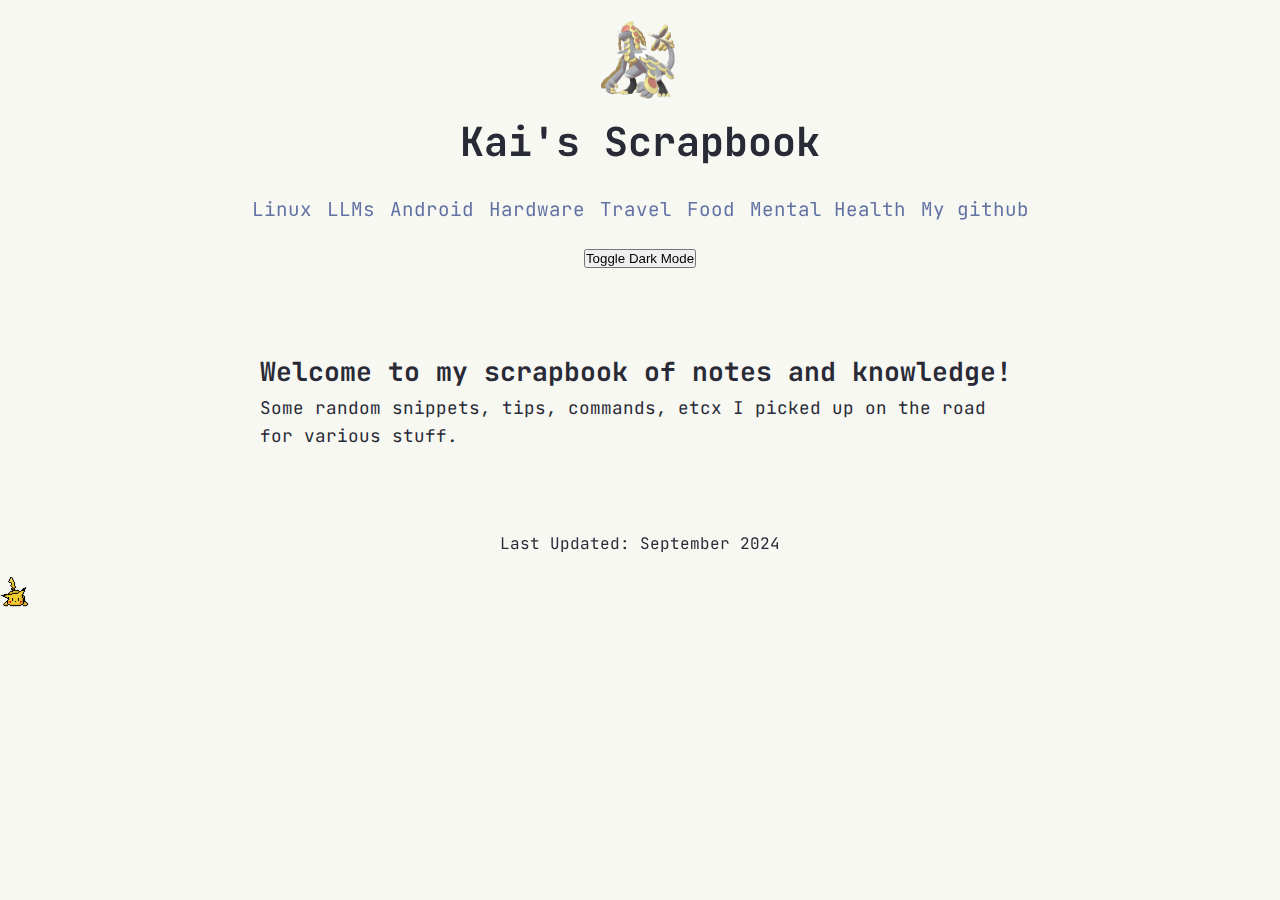
<file: index.html>
<!DOCTYPE html>
<html lang="en">
<head>
  <meta charset="UTF-8">
  <meta name="viewport" content="width=device-width, initial-scale=1.0">
  <meta name="description" content="Kai's Scrapbook of knowledge. Code snippets, tips, and lessons.">
  <title>Kai's Scrapbook</title>
  <link rel="stylesheet" href="style.css">
  <link rel="icon" href="icon.gif">
  <link rel="preconnect" href="https://fonts.googleapis.com">
  <link rel="preconnect" href="https://fonts.gstatic.com" crossorigin>
  <link href="https://fonts.googleapis.com/css2?family=JetBrains+Mono:wght@400;700&display=swap" rel="stylesheet">
  <style>
    body {
      font-family: 'JetBrains Mono', monospace;
      line-height: 1.6;
      background-color: var(--bg);
      color: var(--text);
      cursor: url('pikachu_cursor.gif'), auto;
      transition: background-color 0.3s, color 0.3s;
      overflow: hidden; /* Hide overflow to prevent scrollbars */
    }

    /* Rain effect styling */
    .rain {
      position: absolute;
      width: 100%;
      height: 100%;
      pointer-events: none;
      overflow: hidden;
      z-index: 0;
    }

    .rain div {
      position: absolute;
      background: rgba(255, 255, 255, 0.8);
      width: 2px; /* Slightly thicker for visibility */
      height: 40px; /* Shortened height */
      bottom: 100%;
      animation: rain-animation linear infinite;
      opacity: 0.5;
    }

    @keyframes rain-animation {
      0% { transform: translateY(0); }
      100% { transform: translateY(100vh); }
    }

    /* Glass effect styling */
    header {
      text-align: center;
      padding: 20px;
      background: rgba(255, 255, 255, 0.1);
      backdrop-filter: blur(10px);
      border-bottom: 1px solid rgba(255, 255, 255, 0.2);
      position: sticky;
      top: 0;
      z-index: 1000;
    }

    main {
      padding: 20px;
      max-width: 800px;
      margin: 40px auto;
      font-size: 1.1em;
      position: relative;
      z-index: 1;
    }

    footer {
      text-align: center;
      padding: 20px;
      background: rgba(255, 255, 255, 0.1);
      backdrop-filter: blur(10px);
      border-top: 1px solid rgba(255, 255, 255, 0.2);
      position: relative;
      bottom: 0;
      width: 100%;
      z-index: 1;
    }

    /* Improved dark mode text readability */
    [data-theme="dark"] {
      --bg: #282a36;
      --text: #f8f8f2;
      --link: #8be9fd;
      --link-hover: #ffb86c;
      --header-bg: rgba(68, 71, 90, 0.8);
      --footer-bg: rgba(68, 71, 90, 0.8);
      --border: #6272a4;
      --pre-bg: rgba(68, 71, 90, 0.8);
      --pre-text: #f8f8f2;
    }
  </style>
</head>
<body>
  <div class="rain" id="rain-container"></div>
  <header>
    <div class="header-content">
      <img src="icon.gif" alt="Icon" class="icon-large" id="header-icon">
      <h1>Kai's Scrapbook</h1>
      <button class="menu-toggle" id="menu-toggle">☰</button>
    </div>
    <nav id="nav-menu" class="collapsed">
      <ul>
        <li><a href="linux.html">Linux</a></li>
        <li><a href="llms.html">LLMs</a></li>
        <li><a href="android.html">Android</a></li>
        <li><a href="hardware.html">Hardware</a></li>
        <li><a href="travel.html">Travel</a></li>
        <li><a href="food.html">Food</a></li>
        <li><a href="mentalhealth.html">Mental Health</a></li>
        <li><a href="https://github.com/kaimakes">My github</a></li>
      </ul>
    </nav>
    <button id="theme-toggle">Toggle Dark Mode</button>
  </header>

  <main>
    <h2>Welcome to my scrapbook of notes and knowledge!</h2>
    <p>Some random snippets, tips, commands, etcx I picked up on the road for various stuff.</p>
  </main>

  <footer>
    <p>Last Updated: September 2024</p>
  </footer>

  <script src="theme.js"></script>
  
  <script>
    const themeToggle = document.getElementById('theme-toggle');
    const body = document.body;
    const theme = localStorage.getItem('theme') || 'light';
    
    if (theme === 'dark') {
      body.setAttribute('data-theme', 'dark');
    }
    
    themeToggle.addEventListener('click', function () {
      if (body.getAttribute('data-theme') === 'dark') {
        body.setAttribute('data-theme', 'light');
        localStorage.setItem('theme', 'light');
      } else {
        body.setAttribute('data-theme', 'dark');
        localStorage.setItem('theme', 'dark');
      }
    });
  </script>

  <script>
    const menuToggle = document.getElementById('menu-toggle');
    const navMenu = document.getElementById('nav-menu');
    const headerIcon = document.getElementById('header-icon');

    menuToggle.addEventListener('click', function () {
      navMenu.classList.toggle('collapsed');
    });

    window.addEventListener('resize', function () {
      if (window.innerWidth <= 768) {
        headerIcon.style.width = '50px';
        headerIcon.style.height = '50px';
      } else {
        headerIcon.style.width = '80px';
        headerIcon.style.height = '80px';
      }
    });
  </script>

  <script>
    const cursor = document.createElement('img');
    cursor.src = 'pikachu_cursor.gif';
    cursor.style.position = 'absolute';
    cursor.style.width = '32px';
    cursor.style.height = '32px';
    cursor.style.pointerEvents = 'none';
    document.body.appendChild(cursor);

    document.addEventListener('mousemove', (event) => {
      cursor.style.left = event.pageX + 'px';
      cursor.style.top = event.pageY + 'px';
    });
  </script>

  <script>
    // Create rain effect
    const rainContainer = document.getElementById('rain-container');
    const rainDrops = 100; // Number of raindrops

    for (let i = 0; i < rainDrops; i++) {
      const drop = document.createElement('div');
      drop.style.left = Math.random() * 100 + 'vw';
      drop.style.animationDuration = (Math.random() * 1 + 0.5) + 's'; // Randomize fall speed
      drop.style.animationDelay = (Math.random() * 5) + 's'; // Randomize start delay
      rainContainer.appendChild(drop);
    }

    // Parallax effect for rain
    document.addEventListener('mousemove', (event) => {
      const xPos = (event.clientX / window.innerWidth) * 10 - 5; // Adjust parallax effect
      const rainDrops = document.querySelectorAll('.rain div');

      rainDrops.forEach((drop) => {
        drop.style.transform = `translateX(${xPos}px)`;
      });
    });
  </script>
</body>
</html>
</file>
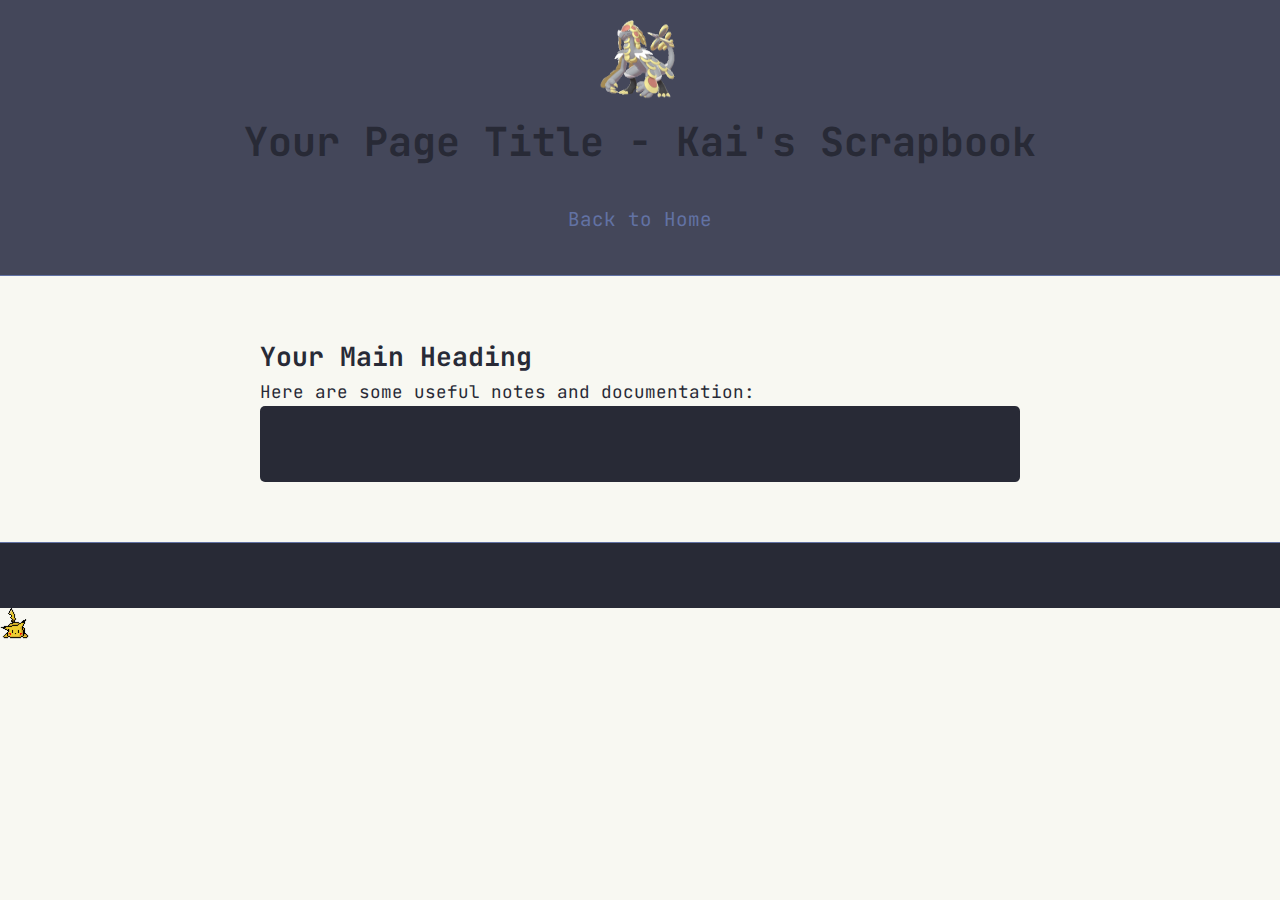
<file: android.html>
<!DOCTYPE html>
<html lang="en">

<head>
  <meta charset="UTF-8">
  <meta name="viewport" content="width=device-width, initial-scale=1.0">
  <meta name="description" content="Your Description Here - Kai's Scrapbook">
  <title>Your Page Title - Kai's Scrapbook</title>
  <link rel="stylesheet" href="style.css">
  <link rel="icon" href="icon.gif">
  <link rel="preconnect" href="https://fonts.googleapis.com">
  <link rel="preconnect" href="https://fonts.gstatic.com" crossorigin>
  <link href="https://fonts.googleapis.com/css2?family=JetBrains+Mono:wght@400;700&display=swap" rel="stylesheet">
</head>

<body>
  <header>
    <div class="header-content">
      <img src="icon.gif" alt="Icon" class="icon-large">
      <h1>Your Page Title - Kai's Scrapbook</h1>
      <nav>
        <ul class="nav-list">
          <li><a href="index.html">Back to Home</a></li>
          <!-- Add links to other pages here -->
        </ul>
      </nav>
    </div>
  </header>

  <main>
    <h2>Your Main Heading</h2>
    <p>Here are some useful notes and documentation:</p>
    <pre>
    <!-- Add your notes and commands here -->
    </pre>
  </main>

  <footer>
    <p>Last Updated: September 2024</p>
  </footer>

  <script src="theme.js"></script>

  <style>
    /* Basic reset */
    * {
      margin: 0;
      padding: 0;
      box-sizing: border-box;
    }

    body {
      font-family: 'JetBrains Mono', monospace;
      line-height: 1.6;
      background-color: var(--bg);
      color: var(--text);
      cursor: none; /* Hide the default cursor */
      transition: background-color 0.3s, color 0.3s;
    }

    header {
      text-align: center;
      padding: 20px;
      background-color: var(--header-bg);
      border-bottom: 1px solid var(--border);
      position: sticky;
      top: 0;
      z-index: 1000;
    }

    .header-content {
      display: flex;
      flex-direction: column;
      align-items: center;
      gap: 10px;
    }

    .icon-large {
      width: 80px;
      height: 80px;
    }

    h1 {
      font-size: 2.5em;
    }

    nav ul {
      list-style: none;
      padding: 20px;
    }

    nav ul li {
      font-size: 1.2em;
    }

    nav ul li a {
      text-decoration: none;
      color: var(--link);
      transition: color 0.2s;
    }

    nav ul li a:hover {
      color: var(--link-hover);
    }

    main {
      padding: 20px;
      max-width: 800px;
      margin: 40px auto;
      font-size: 1.1em;
    }

    pre {
      background-color: var(--pre-bg);
      color: var(--pre-text);
      padding: 15px;
      border-radius: 5px;
      white-space: pre-wrap;
    }

    footer {
      text-align: center;
      padding: 20px;
      background-color: var(--footer-bg);
      border-top: 1px solid var(--border);
      position: relative;
      bottom: 0;
      width: 100%;
    }

    /* Responsive tweaks */
    @media (max-width: 768px) {
      nav ul {
        flex-direction: column;
        align-items: center;
      }
    }

    /* Color variables for light and dark modes */
    :root {
      --bg: #f8f8f2;
      --text: #282a36;
      --link: #6272a4;
      --link-hover: #50fa7b;
      --header-bg: #44475a;
      --footer-bg: #282a36;
      --border: #6272a4;
      --pre-bg: #282a36;
      --pre-text: #f8f8f2;
    }

    [data-theme="dark"] {
      --bg: #282a36;
      --text: #f8f8f2;
      --link: #8be9fd;
      --link-hover: #ffb86c;
      --header-bg: #44475a;
      --footer-bg: #44475a;
      --border: #6272a4;
      --pre-bg: #44475a;
      --pre-text: #f8f8f2;
    }
  </style>

  <script>
    const cursor = document.createElement('img');
    cursor.src = 'pikachu_cursor.gif'; // Path to your custom cursor GIF
    cursor.style.position = 'absolute';
    cursor.style.width = '32px'; // Adjust size as needed
    cursor.style.height = '32px'; // Adjust size as needed
    cursor.style.pointerEvents = 'none'; // Ignore pointer events
    document.body.appendChild(cursor);

    document.addEventListener('mousemove', (event) => {
      cursor.style.left = event.pageX + 'px';
      cursor.style.top = event.pageY + 'px';
    });
  </script>
</body>

</html>
</file>
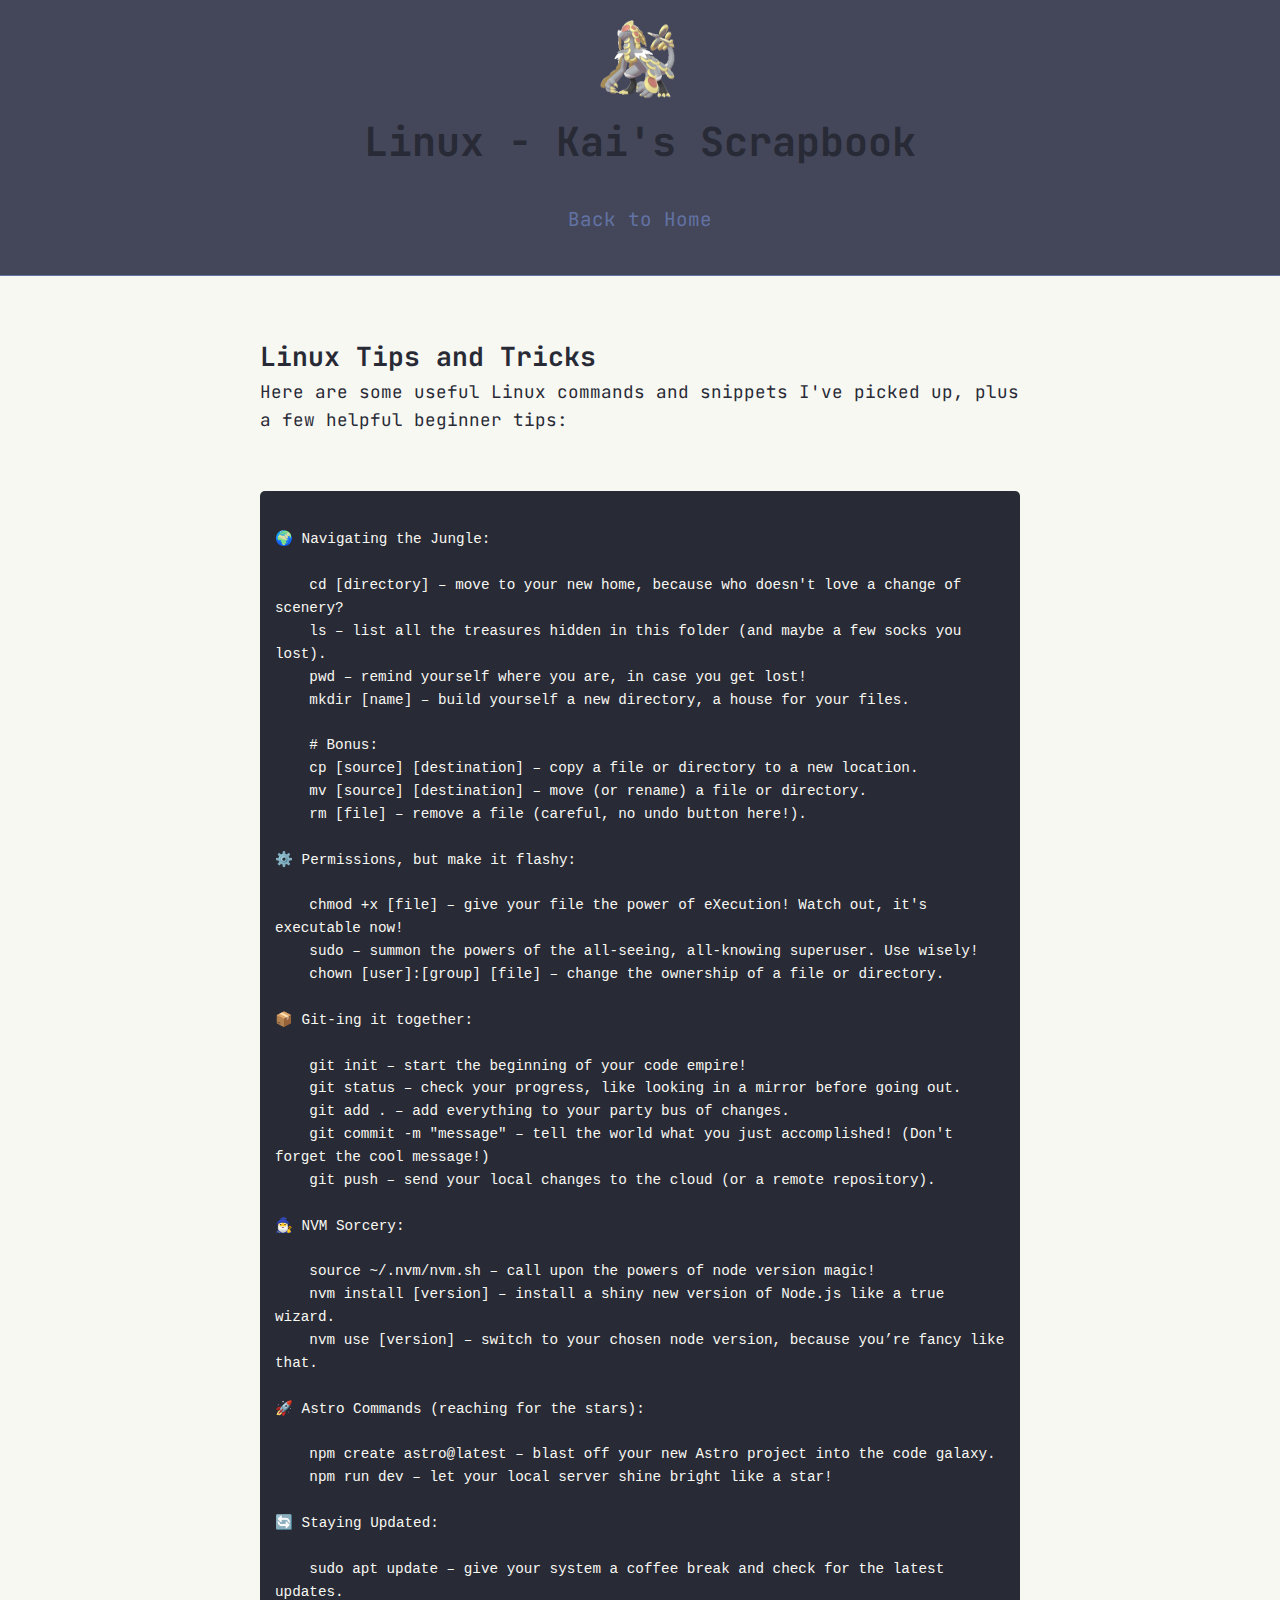
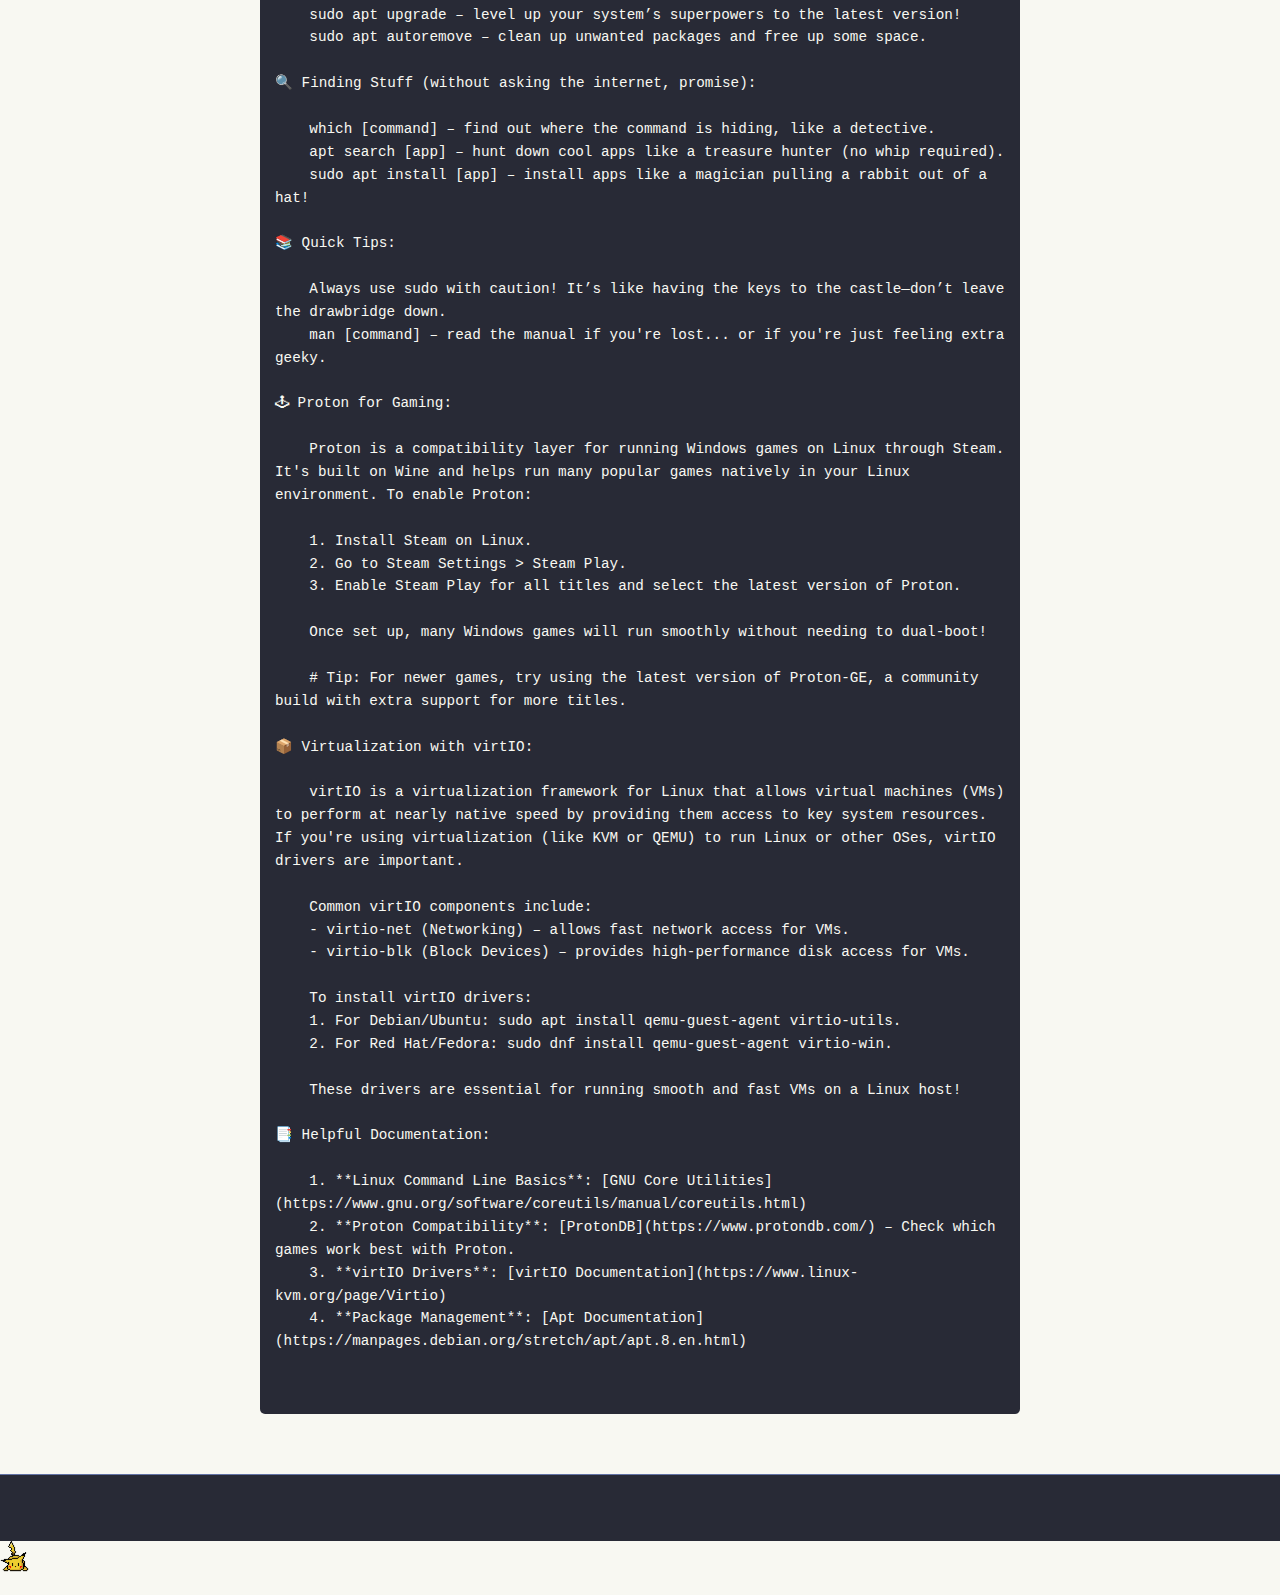
<file: linux.html>
<!DOCTYPE html>
<html lang="en">

<head>
  <meta charset="UTF-8">
  <meta name="viewport" content="width=device-width, initial-scale=1.0">
  <meta name="description" content="Linux Notes - Kai's Scrapbook">
  <title>Linux - Kai's Scrapbook</title>
  <link rel="stylesheet" href="style.css">
  <link rel="icon" href="icon.gif">
  <link rel="preconnect" href="https://fonts.googleapis.com">
  <link rel="preconnect" href="https://fonts.gstatic.com" crossorigin>
  <link href="https://fonts.googleapis.com/css2?family=JetBrains+Mono:wght@400;700&display=swap" rel="stylesheet">
</head>

<body>
  <header>
    <div class="header-content">
      <img src="icon.gif" alt="Icon" class="icon-large">
      <h1>Linux - Kai's Scrapbook</h1>
      <nav>
        <ul class="nav-list">
          <li><a href="index.html">Back to Home</a></li>
        </ul>
      </nav>
    </div>
  </header>

  <main>
    <h2>Linux Tips and Tricks</h2>
    <p>Here are some useful Linux commands and snippets I've picked up, plus a few helpful beginner tips:</p>
    <br>
    <br>
    <pre>

🌍 Navigating the Jungle:

    cd [directory] – move to your new home, because who doesn't love a change of scenery?
    ls – list all the treasures hidden in this folder (and maybe a few socks you lost).
    pwd – remind yourself where you are, in case you get lost!
    mkdir [name] – build yourself a new directory, a house for your files.

    # Bonus:
    cp [source] [destination] – copy a file or directory to a new location.
    mv [source] [destination] – move (or rename) a file or directory.
    rm [file] – remove a file (careful, no undo button here!).

⚙️ Permissions, but make it flashy:

    chmod +x [file] – give your file the power of eXecution! Watch out, it's executable now!
    sudo – summon the powers of the all-seeing, all-knowing superuser. Use wisely!
    chown [user]:[group] [file] – change the ownership of a file or directory.

📦 Git-ing it together:

    git init – start the beginning of your code empire!
    git status – check your progress, like looking in a mirror before going out.
    git add . – add everything to your party bus of changes.
    git commit -m "message" – tell the world what you just accomplished! (Don't forget the cool message!)
    git push – send your local changes to the cloud (or a remote repository).

🧙‍♂️ NVM Sorcery:

    source ~/.nvm/nvm.sh – call upon the powers of node version magic!
    nvm install [version] – install a shiny new version of Node.js like a true wizard.
    nvm use [version] – switch to your chosen node version, because you’re fancy like that.

🚀 Astro Commands (reaching for the stars):

    npm create astro@latest – blast off your new Astro project into the code galaxy.
    npm run dev – let your local server shine bright like a star!

🔄 Staying Updated:

    sudo apt update – give your system a coffee break and check for the latest updates.
    sudo apt upgrade – level up your system’s superpowers to the latest version!
    sudo apt autoremove – clean up unwanted packages and free up some space.

🔍 Finding Stuff (without asking the internet, promise):

    which [command] – find out where the command is hiding, like a detective.
    apt search [app] – hunt down cool apps like a treasure hunter (no whip required).
    sudo apt install [app] – install apps like a magician pulling a rabbit out of a hat!

📚 Quick Tips:

    Always use sudo with caution! It’s like having the keys to the castle—don’t leave the drawbridge down.
    man [command] – read the manual if you're lost... or if you're just feeling extra geeky.

🕹 Proton for Gaming:

    Proton is a compatibility layer for running Windows games on Linux through Steam. It's built on Wine and helps run many popular games natively in your Linux environment. To enable Proton:
    
    1. Install Steam on Linux.
    2. Go to Steam Settings > Steam Play.
    3. Enable Steam Play for all titles and select the latest version of Proton.
    
    Once set up, many Windows games will run smoothly without needing to dual-boot!

    # Tip: For newer games, try using the latest version of Proton-GE, a community build with extra support for more titles.

📦 Virtualization with virtIO:

    virtIO is a virtualization framework for Linux that allows virtual machines (VMs) to perform at nearly native speed by providing them access to key system resources. If you're using virtualization (like KVM or QEMU) to run Linux or other OSes, virtIO drivers are important.
    
    Common virtIO components include:
    - virtio-net (Networking) – allows fast network access for VMs.
    - virtio-blk (Block Devices) – provides high-performance disk access for VMs.

    To install virtIO drivers:
    1. For Debian/Ubuntu: sudo apt install qemu-guest-agent virtio-utils.
    2. For Red Hat/Fedora: sudo dnf install qemu-guest-agent virtio-win.

    These drivers are essential for running smooth and fast VMs on a Linux host!

📑 Helpful Documentation:

    1. **Linux Command Line Basics**: [GNU Core Utilities](https://www.gnu.org/software/coreutils/manual/coreutils.html)
    2. **Proton Compatibility**: [ProtonDB](https://www.protondb.com/) – Check which games work best with Proton.
    3. **virtIO Drivers**: [virtIO Documentation](https://www.linux-kvm.org/page/Virtio)
    4. **Package Management**: [Apt Documentation](https://manpages.debian.org/stretch/apt/apt.8.en.html)

    </pre>
  </main>

  <footer>
    <p>Last Updated: September 2024</p>
  </footer>

  <script src="theme.js"></script>

  <style>
    /* Basic reset */
    * {
      margin: 0;
      padding: 0;
      box-sizing: border-box;
    }

    body {
      font-family: 'JetBrains Mono', monospace;
      line-height: 1.6;
      background-color: var(--bg);
      color: var(--text);
      cursor: url('pikachu_cursor.gif'), auto;
      transition: background-color 0.3s, color 0.3s;
    }

    header {
      text-align: center;
      padding: 20px;
      background-color: var(--header-bg);
      border-bottom: 1px solid var(--border);
      position: sticky;
      top: 0;
      z-index: 1000;
    }

    .header-content {
      display: flex;
      flex-direction: column;
      align-items: center;
      gap: 10px;
    }

    .icon-large {
      width: 80px;
      height: 80px;
    }

    h1 {
      font-size: 2.5em;
    }

    nav ul {
      list-style: none;
      padding: 20px;
    }

    nav ul li {
      font-size: 1.2em;
    }

    nav ul li a {
      text-decoration: none;
      color: var(--link);
      transition: color 0.2s;
    }

    nav ul li a:hover {
      color: var(--link-hover);
    }

    main {
      padding: 20px;
      max-width: 800px;
      margin: 40px auto;
      font-size: 1.1em;
    }

    pre {
      background-color: var(--pre-bg);
      color: var(--pre-text);
      padding: 15px;
      border-radius: 5px;
      white-space: pre-wrap;
    }

    footer {
      text-align: center;
      padding: 20px;
      background-color: var(--footer-bg);
      border-top: 1px solid var(--border);
      position: relative;
      bottom: 0;
      width: 100%;
    }

    /* Responsive tweaks */
    @media (max-width: 768px) {
      nav ul {
        flex-direction: column;
        align-items: center;
      }
    }

    /* Color variables for light and dark modes */
    :root {
      --bg: #f8f8f2;
      --text: #282a36;
      --link: #6272a4;
      --link-hover: #50fa7b;
      --header-bg: #44475a;
      --footer-bg: #282a36;
      --border: #6272a4;
      --pre-bg: #282a36;
      --pre-text: #f8f8f2;
    }

    [data-theme="dark"] {
      --bg: #282a36;
      --text: #f8f8f2;
      --link: #8be9fd;
      --link-hover: #ffb86c;
      --header-bg: #44475a;
      --footer-bg: #44475a;
      --border: #6272a4;
      --pre-bg: #44475a;
      --pre-text: #f8f8f2;
    }
  </style>
    <script>
    const cursor = document.createElement('img');
    cursor.src = 'pikachu_cursor.gif'; // Path to your custom cursor GIF
    cursor.style.position = 'absolute';
    cursor.style.width = '32px'; // Adjust size as needed
    cursor.style.height = '32px'; // Adjust size as needed
    cursor.style.pointerEvents = 'none'; // Ignore pointer events
    document.body.appendChild(cursor);

    document.addEventListener('mousemove', (event) => {
      cursor.style.left = event.pageX + 'px';
      cursor.style.top = event.pageY + 'px';
    });
  </script>
</body>

</html>
</file>
<file: style.css>
/* Basic reset */
* {
  margin: 0;
  padding: 0;
  box-sizing: border-box;
}

body {
  font-family: 'JetBrains Mono', monospace;
  line-height: 1.6;
  background-color: var(--bg);
  color: var(--text);
  cursor: url('pikachu_cursor.gif'), auto;
  transition: background-color 0.3s, color 0.3s;
}

header {
  text-align: center;
  padding: 20px;
  background-color: var(--header-bg);
  border-bottom: 1px solid var(--border);
  position: sticky;
  top: 0;
  z-index: 1000;
}

.header-content {
  display: flex;
  flex-direction: column;
  align-items: center;
  gap: 10px;
}

.icon-large {
  width: 80px;
  height: 80px;
}

h1 {
  font-size: 2.5em;
}

nav ul {
  list-style: none;
  padding: 20px;
  display: flex;
  justify-content: center;
  gap: 15px;
}

nav ul li {
  font-size: 1.2em;
}

nav ul li a {
  text-decoration: none;
  color: var(--link);
  transition: color 0.2s;
}

nav ul li a:hover {
  color: var(--link-hover);
}

/* Mobile-friendly adjustments */
@media (max-width: 768px) {
  h1 {
    font-size: 1.8em;
  }

  .icon-large {
    width: 50px;
    height: 50px;
  }

  nav ul {
    flex-direction: column;
    display: none; /* Initially hidden on mobile */
  }

  .menu-toggle {
    display: block;
    font-size: 1.5em;
    background: none;
    border: none;
    cursor: pointer;
    color: var(--text);
  }

  nav.collapsed ul {
    display: flex; /* Show menu when toggled */
  }
}

/* Menu button styling */
.menu-toggle {
  display: none; /* Hidden on larger screens */
}

/* Color variables for light and dark modes */
:root {
  --bg: #f8f8f2;
  --text: #282a36;
  --link: #6272a4;
  --link-hover: #50fa7b;
  --header-bg: #44475a;
  --footer-bg: #282a36;
  --border: #6272a4;
  --pre-bg: #282a36;
  --pre-text: #f8f8f2;
}

[data-theme="dark"] {
  --bg: #282a36;
  --text: #f8f8f2;
  --link: #8be9fd;
  --link-hover: #ffb86c;
  --header-bg: #44475a;
  --footer-bg: #44475a;
  --border: #6272a4;
  --pre-bg: #44475a;
  --pre-text: #f8f8f2;
}
</file>
